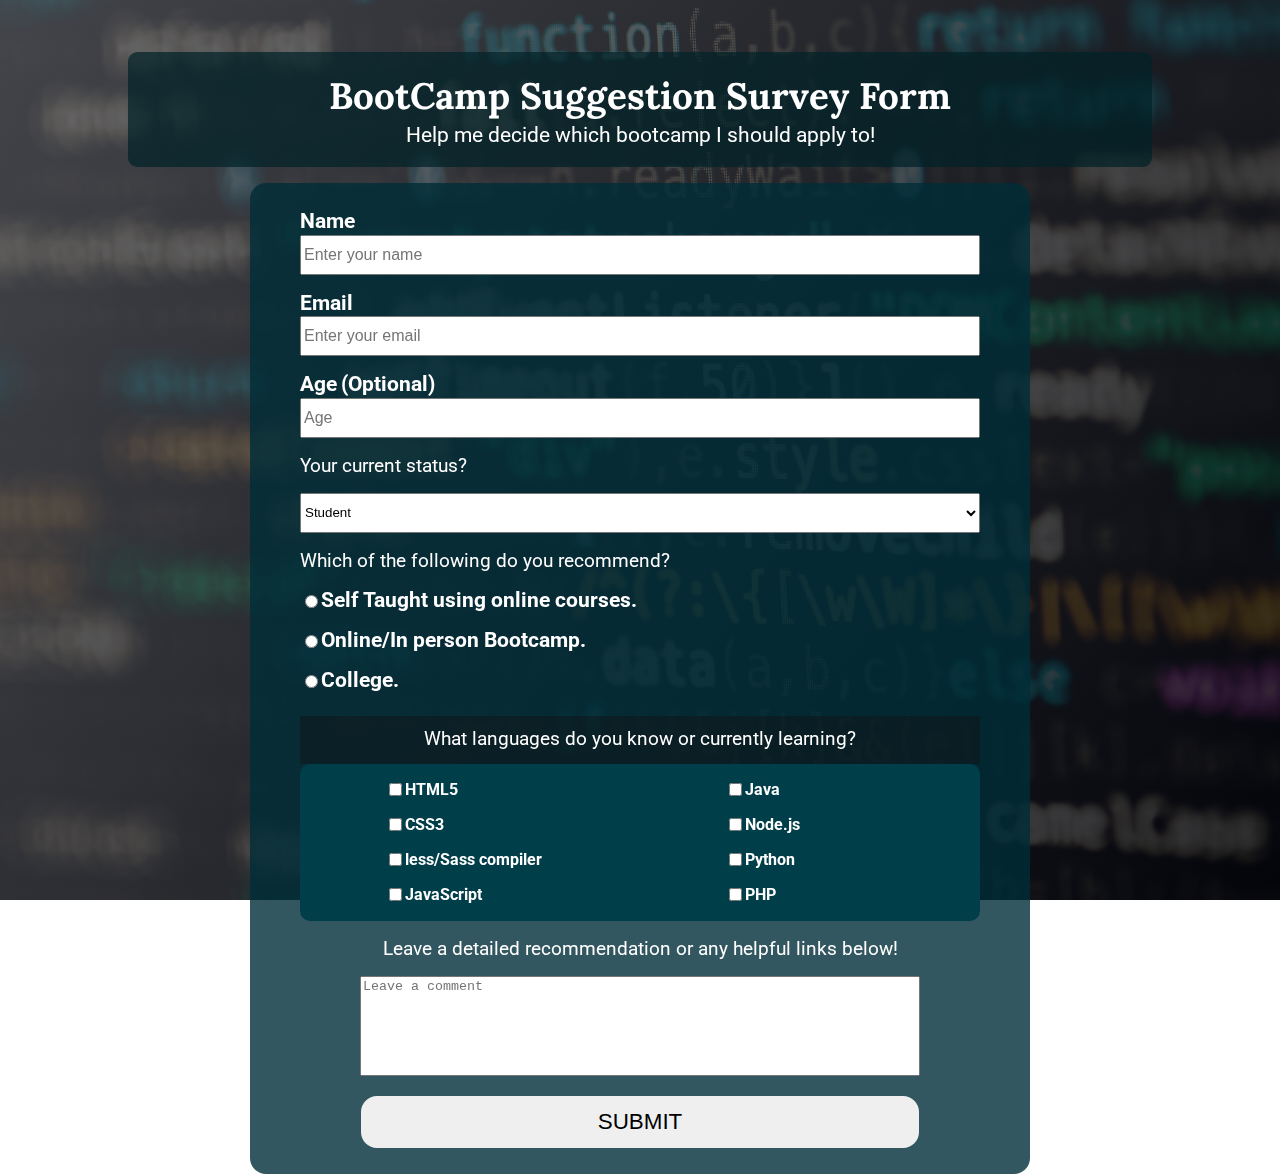
<file: index.html>
<!DOCTYPE html>
<html lang="en">
<head>
  <meta charset="UTF-8">
  <meta name="viewport" content="width=device-width, initial-scale=1.0">
  
  <link rel="stylesheet" href="css/index.css">
  <title>Survey Form</title>
</head>
<body>
  <!-- Header -->
  <header class="header">
    <h1 class="title centered" id="title">BootCamp Suggestion Survey Form</h1>
    <p class="description centered" id="description">Help me decide which bootcamp I should apply to!</p>
  </header>

  <div class="container">
    <form id="survey-form" action="results.html" method="GET">
      
      <!-- contanct info -->
      <div class="form-item">
        <label id="name-label" for="">Name</label>
        <input class="field" type="text" name="name" id="name" placeholder="Enter your name" required>

        <label id="email-label" for="email">Email</label>
        <input class="field" type="email" name="email" id="email" placeholder="Enter your email" required>


        <label id="number-label" for="age">Age<span class="help">(Optional)</span></label>
        <input class="field" type="number" name="age" id="number" min="1" max="100" placeholder="Age">
      </div>
      <!-- contact select status -->
      <div class="form-item">
        <p>Your current status?</p>
        <select class="field" name="status" id="dropdown" required>
          <option value="student">Student</option>
          <option value="graduate">Graduate</option>
        </select>
      </div>
      <!-- contact learning prefrence -->
      <div class="form-item">
        <p>Which of the following do you recommend?</p>
        <label class="radio-input">
          <input type="radio" name="prefer" class="radio-input" value="self-taught">
          Self Taught using online courses.
        </label>
        <label class="radio-input">
            <input type="radio" name="prefer" class="radio-input" value="bootcamp">
            Online/In person Bootcamp.
        </label>
        <label class="radio-input">
          <input type="radio" name="prefer" class="radio-input" value="College">
          College.
        </label>
      </div>
      <!-- contact checklist -->
      <p class="list-title">What languages do you know or currently learning?</p>  
      <div class="form-item check-list">      
        <div class="item-group">
        <label class="check-txt">
          <input type="checkbox" name="languages" value="html5">
          HTML5</label>
        <label class="check-txt">
          <input type="checkbox" name="languages" value="CSS3">
          CSS3</label>
        <label class="check-txt">
          <input type="checkbox" name="languages" value="compiler">
          less/Sass compiler</label>
        <label class="check-txt">
          <input type="checkbox" name="languages" value="JavaScript">
          JavaScript</label>
      </div>
      <div class="item-group">
        <label class="check-txt">
          <input type="checkbox" name="languages" value="Java5">
          Java</label>
        <label class="check-txt">
          <input type="checkbox" name="languages" value="Node.js">
          Node.js</label>
        <label class="check-txt">
          <input type="checkbox" name="languages" value="Python">
          Python</label>
        <label class="check-txt">
          <input type="checkbox" name="languages" value="PHP">
          PHP</label>
      </div>  
      </div>

      <div class="form-item text">
        <p>Leave a detailed recommendation or any helpful links below!</p>
        <textarea rows="5" name="comment" placeholder="Leave a comment"></textarea>
      </div>

      <div class="form-item btn-ct">
        <button id="submit" class="btn" type="submit">Submit</button>
      </div>
    </form>
  </div>
  
  <script src="https://cdn.freecodecamp.org/testable-projects-fcc/v1/bundle.js"></script>
  <scrip src="form.js" t></script>
</body>
</html>
</file>
<file: css/index.css>
@import url("https://fonts.googleapis.com/css2?family=Lora:ital,wght@0,500;1,400&display=swap");
@import url("https://fonts.googleapis.com/css2?family=Roboto:wght@300&display=swap");
* {
  -webkit-box-sizing: border-box;
          box-sizing: border-box;
}

body {
  font-size: 1rem;
  margin: 0;
  font-family: "Roboto", sans-serif;
}

body::before {
  content: '';
  position: fixed;
  top: 0;
  left: 0;
  width: 100%;
  height: 100%;
  z-index: -1;
  background: #003e49;
  background-image: linear-gradient(125deg, rgba(80, 80, 80, 0.8), rgba(0, 0, 0, 0.8)), url(/images/bg-img.jpg);
  background-size: cover;
  background-position: center;
  background-repeat: no-repeat;
}

h1,
p {
  margin: 0;
  padding: 0;
}

h1 {
  font-family: "Lora", serif;
}

p {
  font-family: "Roboto", sans-serif;
  font-size: 1.2rem;
  margin: 1rem auto;
}

.header {
  width: 80%;
  margin: 3.25rem auto 0 auto;
  padding: 1rem;
  background: rgba(0, 34, 39, 0.705);
  border-radius: 0.6rem;
}

@media screen and (max-width: 1023px) {
  .header {
    width: 100%;
  }
}

@media screen and (max-width: 480px) {
  .header {
    margin: 0 auto;
  }
}

.header .title {
  font-size: 2.3rem;
  color: white;
  margin: 0.25rem;
}

@media screen and (max-width: 480px) {
  .header .title {
    font-size: 1.2rem;
  }
}

.header .description {
  font-size: 1.3rem;
  margin: 0.25rem;
  color: white;
}

@media screen and (max-width: 480px) {
  .header .description {
    font-size: 1.1rem;
    margin: 0 auto;
  }
}

.header .centered {
  text-align: center;
}

.container {
  max-width: 780px;
  margin: 0 auto;
  background: rgba(0, 45, 56, 0.8);
  border-radius: 1rem;
}

@media screen and (max-width: 1023px) {
  .container {
    max-width: 680px;
  }
}

@media screen and (max-width: 480px) {
  .container {
    width: 375px;
  }
}

.container form {
  max-width: 700px;
  margin: 1rem auto 0 auto;
  padding: 0.625rem;
}

@media screen and (max-width: 480px) {
  .container form {
    width: 100%;
  }
}

.container .form-item {
  width: 100%;
  color: white;
}

.container .form-item label,
.container .form-item input,
.container .form-item option {
  font-size: inherit;
}

.container .form-item label {
  display: -webkit-box;
  display: -ms-flexbox;
  display: flex;
  -ms-flex-wrap: wrap;
      flex-wrap: wrap;
  margin: 1rem auto 0.1rem auto;
  font-size: 1.3rem;
  font-weight: bold;
}

@media screen and (max-width: 1023px) {
  .container .form-item label {
    font-size: 1rem;
  }
}

.container .form-item .check-txt {
  font-size: 1rem;
}

@media screen and (max-width: 480px) {
  .container .form-item .check-txt {
    font-size: 0.8rem;
  }
}

.container .form-item .field {
  width: 100%;
  height: 2.5rem;
}

.container .form-item .help {
  margin-left: 0.25rem;
}

@media screen and (max-width: 1023px) {
  .container .form-item .radio-input {
    font-size: 1rem;
  }
}

.container .list-title {
  color: white;
  width: 100%;
  margin: 1.5rem auto 0 auto;
  padding: 0.7rem;
  text-align: center;
  background-color: rgba(17, 17, 17, 0.418);
  height: 3rem;
}

@media screen and (max-width: 480px) {
  .container .list-title {
    width: 100%;
    margin: 0 auto;
    font-size: 0.9rem;
  }
}

.container .check-list {
  width: 100%;
  display: -webkit-box;
  display: -ms-flexbox;
  display: flex;
  -webkit-box-pack: center;
      -ms-flex-pack: center;
          justify-content: center;
  background-color: #003e49;
  border-radius: 0.625rem;
}

.container .item-group {
  width: 25%;
  margin: 0 auto 1rem auto;
  -webkit-box-pack: center;
      -ms-flex-pack: center;
          justify-content: center;
  text-align: center;
}

@media screen and (max-width: 480px) {
  .container .item-group {
    width: 38%;
  }
}

.container textarea {
  resize: none;
  width: 35rem;
  height: 6.25rem;
  margin-bottom: 1rem;
}

@media screen and (max-width: 480px) {
  .container textarea {
    resize: none;
    width: 100%;
  }
}

.container .text {
  margin: 0 auto;
  text-align: center;
}

.container .btn-ct {
  width: 100%;
  display: -webkit-box;
  display: -ms-flexbox;
  display: flex;
  -webkit-box-pack: center;
      -ms-flex-pack: center;
          justify-content: center;
}

.container .btn {
  width: 82%;
  padding: 0.8rem;
  border: none;
  border-radius: 1rem;
  font-size: 1.4rem;
  text-transform: uppercase;
  margin: 0 auto 1rem auto;
}

.container .btn:hover {
  background: #959595;
  color: white;
}
/*# sourceMappingURL=index.css.map */
</file>
